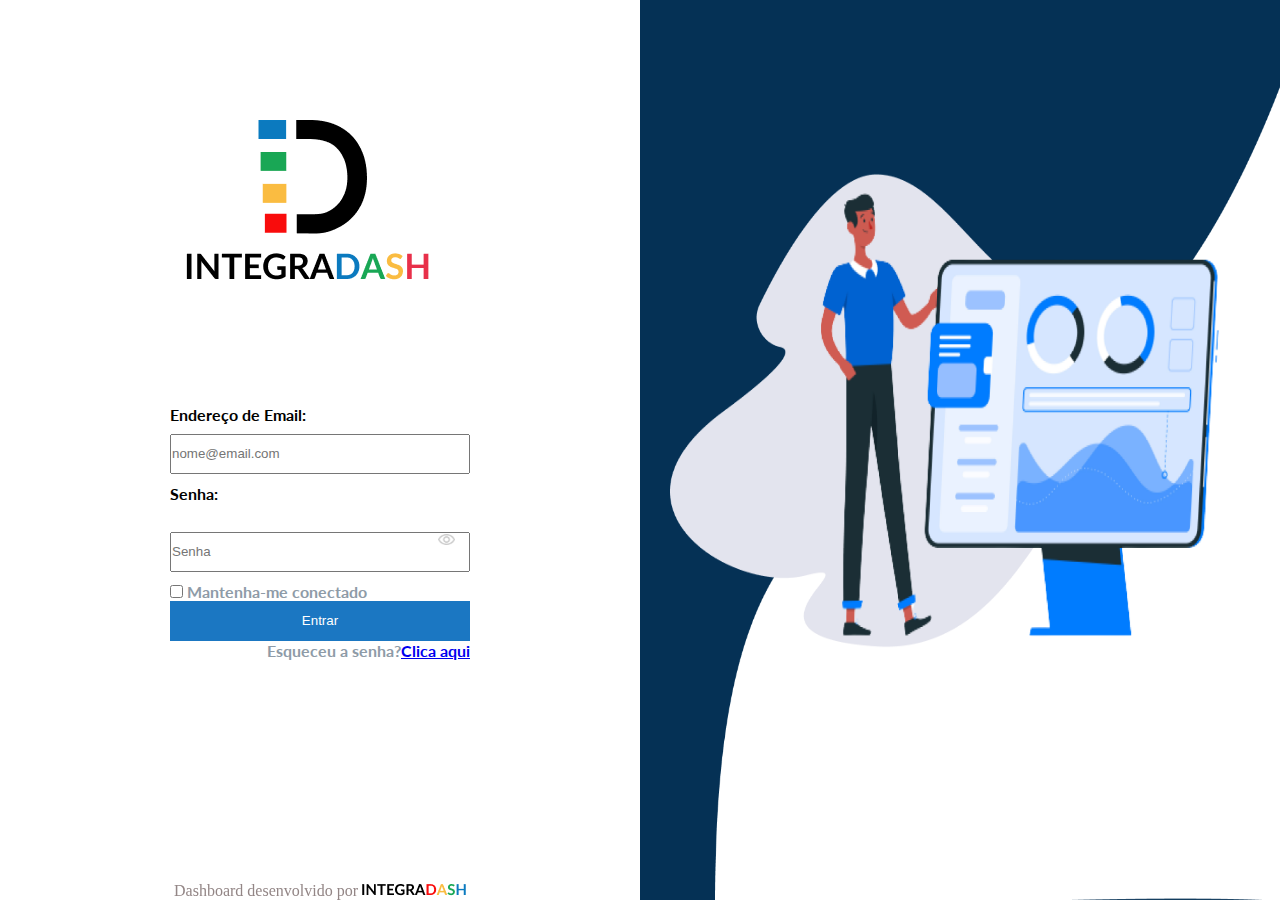
<file: index.html>
<!DOCTYPE html>
<html lang="en">
  <head>
    <meta charset="UTF-8" />
    <meta http-equiv="X-UA-Compatible" content="IE=edge" />
    <meta name="viewport" content="width=device-width, initial-scale=1.0" />
    <title>Login-IntegraDash</title>
    <link
      rel="shortcut icon"
      href="img/Logo IntegraDash (1).png"
      type="image/x-icon"
    />
    <link rel="preconnect" href="https://fonts.googleapis.com" />
    <link rel="stylesheet" href="styles.css" />
    <link rel="preconnect" href="https://fonts.gstatic.com" crossorigin />
    <link rel="preconnect" href="https://fonts.googleapis.com"> <link rel="preconnect" href="https://fonts.gstatic.com" crossorigin> <link href="https://fonts.googleapis.com/css2?family=Lato:wght@400;700;900&display=swap" rel="stylesheet">
    <link
      href="https://fonts.googleapis.com/css2?family=Lato:wght@400;700;900&display=swap"
      rel="stylesheet"
    />
    <i class="fa-light fa-eye"></i>
  </head>

  <body>
    <main>
      <section>
        <img class="logo" src="img/Logo IntegraDash (1).png" />
        <div class="">
          <form>
            <div class="label-input">
              <label for="email"><p>Endereço de Email: </p></label>
              <input
                type="email"
                name="email"
                id="email"
                placeholder="nome@email.com"
              />
            </div>

            <div class="label-input">
              <label><p> Senha: </p></label><i class="fa-light fa-eye"></i><br />
              <div class="olho">
                <input type="password" name="senha" placeholder="Senha"  />
                <img class="olhinho" src="img/Vector.png" alt="" />
              </div>

              <div class="checkbox">
                <input
                  type="checkbox"
                  name="Mantenha-me conectado"
                  id="Mantenha-me conectado"
/>
                <label> Mantenha-me conectado</label>
              </div>

              <input
                class="entrar"
                type="submit"
                name="enviar"
                value="Entrar"
              />
            </div>
            <div class="clica">
              <p>Esqueceu a senha?<a href="#">Clica aqui</a></p>
            </div>
          </form>
        </div>
        <div></div>
        <div class="dash">
          Dashboard desenvolvido por
          <img src="img/INTEGRADASH (1).png" alt="" />
        </div>
      </section>

      <div class="div-imagem">
        <img src="img/Group36.png" alt="" />
      </div>
    </main>
  </body>
</html>
</file>
<file: styles.css>
* {
    margin: 0;
    padding: 0;
    box-sizing: border-box;
}

main {
    display: flex;
    justify-content: space-between;
    height: 100vh;
    align-items: center;
}


section {
     width: 50%;
    display: flex;
    justify-content: space-evenly;
    flex-direction: column;
    height: 100vh;
    align-items: center;
}


.div-imagem img {
    width: 50vw;
    height: auto ;
    margin-left: 30px;

   
}


.div-imagem {
    width: 50%;
    height: 100vh;
    background-color: #053155;
    display: flex;
     
}


.logo {
    width: 273px;
    height: 164px;

}

.label-input {
    display: flex;
    flex-direction: column;
    

}
form {
    display: flex;
    flex-direction: column;
    align-items: end;
    font-weight: bold;
    font-family: 'Lato', sans-serif;
   
    
}

input[type=email], input[type=password] {
    width: 300px;
    height: 40px;
    margin-bottom: 10px;
    margin-top: 10px;
}

.entrar {
    width: 300px;
    height: 40px;
    background: #1B77C2;
    color: #ffff;
    border: none;
}

.checkbox {
    color: rgb(142, 155, 167);

}

.clica {
    color: rgb(142, 155, 167);
      top: 12px;
    right: 15px;
    
}

.dash {
    color: #938686;
    bottom: 0;
    position: fixed;
    width: 90%;
    text-align: center;

}

.olho {
    position: relative;
}

.olhinho {
    position: absolute;
    top: 12px;
    right: 15px;
    cursor: pointer;
    width: 17px;
}
</file>
